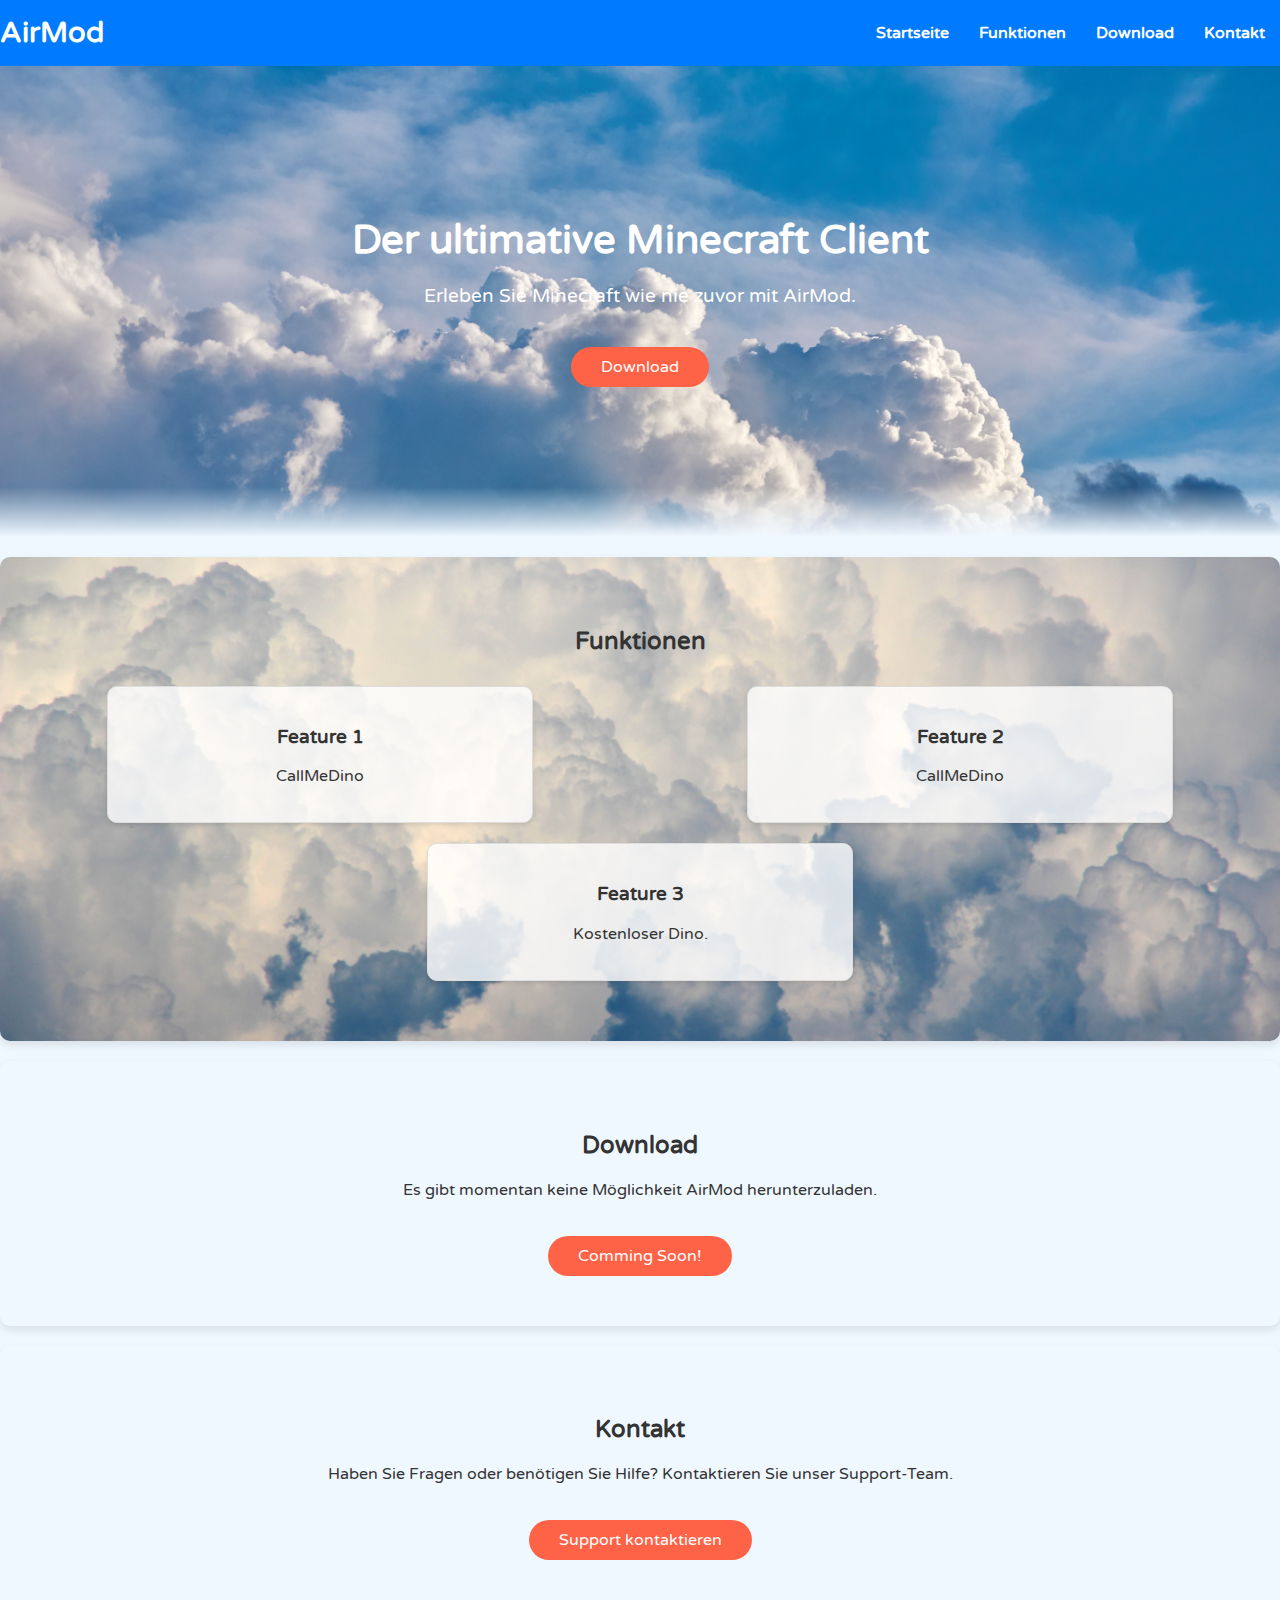
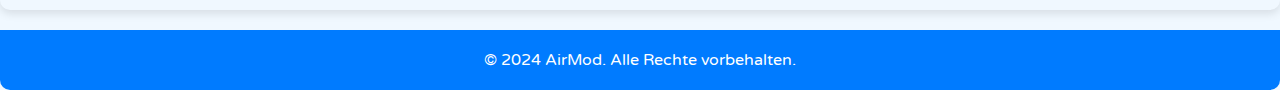
<file: index.html>
<!DOCTYPE html>
<html lang="de">
<head>
    <meta charset="UTF-8">
    <meta name="viewport" content="width=device-width, initial-scale=1.0">
    <title>AirMod Client</title>
    <link rel="stylesheet" href="style.css">
    <link href="https://fonts.googleapis.com/css2?family=Varela+Round&display=swap" rel="stylesheet">
    <link href="favicon.ico" rel="icon">
</head>
<body>
    <header>
        <div class="container">
            <div class="logo">
                <h1>AirMod</h1>
            </div>
            <nav>
                <ul>
                    <li><a href="#home">Startseite</a></li>
                    <li><a href="#features">Funktionen</a></li>
                    <li><a href="#download">Download</a></li>
                    <li><a href="#contact">Kontakt</a></li>
                </ul>
            </nav>
        </div>
    </header>
    <section id="home" class="hero-section">
        <div class="container">
            <h2>Der ultimative Minecraft Client</h2>
            <p>Erleben Sie Minecraft wie nie zuvor mit AirMod.</p>
            <a href="#download" class="btn">Download</a>
        </div>
    </section>
    <section id="features" class="features-section">
        <div class="container">
            <h2>Funktionen</h2>
            <div class="features-grid">
                <div class="feature">
                    <h3>Feature 1</h3>
                    <p>CallMeDino</p>
                </div>
                <div class="feature">
                    <h3>Feature 2</h3>
                    <p>CallMeDino</p>
                </div>
                <div class="feature">
                    <h3>Feature 3</h3>
                    <p>Kostenloser Dino.</p>
                </div>
            </div>
        </div>
    </section>
    <section id="download" class="download-section">
        <div class="container">
            <h2>Download</h2>
            <p>Es gibt momentan keine Möglichkeit AirMod herunterzuladen.</p>
            <div class="btn">Comming Soon!</div>
        </div>
    </section>
    <section id="contact" class="contact-section">
        <div class="container">
            <h2>Kontakt</h2>
            <p>Haben Sie Fragen oder benötigen Sie Hilfe? Kontaktieren Sie unser Support-Team.</p>
            <a href="/contact" class="btn">Support kontaktieren</a>
        </div>
    </section>
    <footer>
        <div class="container">
            <p>&copy; 2024 AirMod. Alle Rechte vorbehalten.</p>
        </div>
    </footer>
</body>
</html>
</file>
<file: style.css>
html {
    scroll-behavior: smooth;
}

body {
    margin: 0;
    font-family: 'Varela Round', sans-serif;
    background-color: #f0f8ff;
    color: #333;
}

header {
    background: #007BFF;
    color: #fff;
    padding: 1em 0;
    box-shadow: 0 4px 8px rgba(0, 0, 0, 0.1);
}

header .container {
    display: flex;
    justify-content: space-between;
    align-items: center;
}

.logo h1 {
    margin: 0;
    font-size: 1.8em;
}

nav ul {
    list-style: none;
    padding: 0;
    margin: 0;
    display: flex;
}

nav ul li {
    margin: 0 15px;
}

nav ul li a {
    color: #fff;
    text-decoration: none;
    font-weight: bold;
}

.hero-section {
    background: url('img/clouds-hero.jpg') no-repeat center center/cover;
    color: #fff;
    text-align: center;
    padding: 150px 0;
    position: relative;
}

.hero-section::after {
    content: '';
    position: absolute;
    bottom: 0;
    left: 0;
    width: 100%;
    height: 50px;
    background: linear-gradient(to top, #f0f8ff, transparent);
}

.hero-section h2 {
    font-size: 2.5em;
    margin: 0 0 20px 0;
}

.hero-section p {
    font-size: 1.2em;
    margin: 0 0 20px 0;
}

.btn {
    display: inline-block;
    padding: 10px 30px;
    margin-top: 20px;
    background: #ff6347;
    color: #fff;
    text-decoration: none;
    border-radius: 30px;
    transition: background 0.3s ease;
}

.btn:hover {
    background: #ff4500;
}

.features-section {
    background: url('img/clouds-features.jpg') no-repeat center center/cover;
    padding: 50px 0;
    text-align: center;
    background-size: cover;
    margin: 20px 0;
    border-radius: 10px;
    box-shadow: 0 4px 8px rgba(0, 0, 0, 0.1);
}

.features-grid {
    display: flex;
    justify-content: space-around;
    flex-wrap: wrap;
}

.feature {
    background: rgba(255, 255, 255, 0.8);
    border: 1px solid #ddd;
    padding: 20px;
    margin: 10px;
    width: 30%;
    box-shadow: 0 2px 4px rgba(0,0,0,0.1);
    border-radius: 10px;
    transition: transform 0.3s ease;
}

.feature:hover {
    transform: translateY(-10px);
}

.download-section {
    padding: 50px 0;
    text-align: center;
    background-size: cover;
    margin: 20px 0;
    border-radius: 10px;
    box-shadow: 0 4px 8px rgba(0, 0, 0, 0.1);
}

.contact-section {
    padding: 50px 0;
    text-align: center;
    background-size: cover;
    margin: 20px 0;
    border-radius: 10px;
    box-shadow: 0 4px 8px rgba(0, 0, 0, 0.1);
}

footer {
    background: #007BFF;
    color: #fff;
    text-align: center;
    padding: 20px 0;
    margin-top: 20px;
    border-radius: 0 0 10px 10px;
}

footer p {
    margin: 0;
}
</file>
